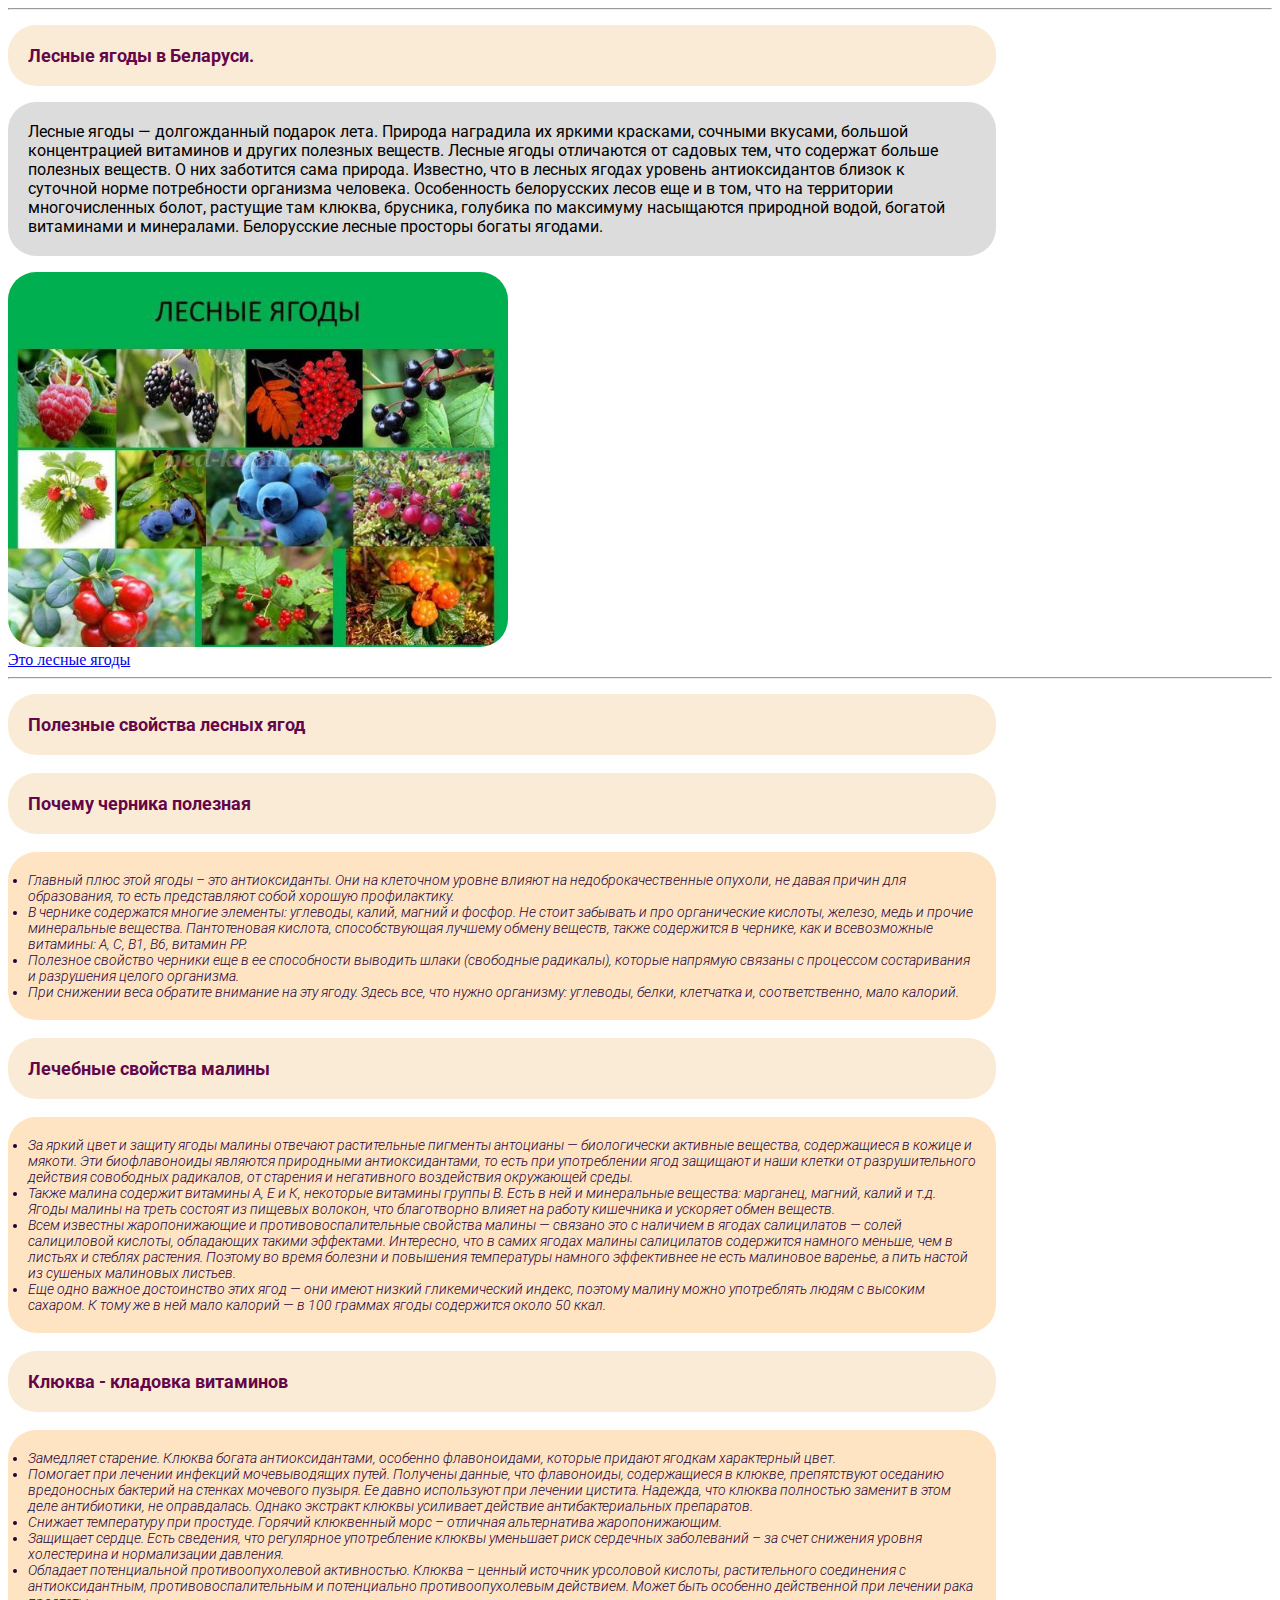
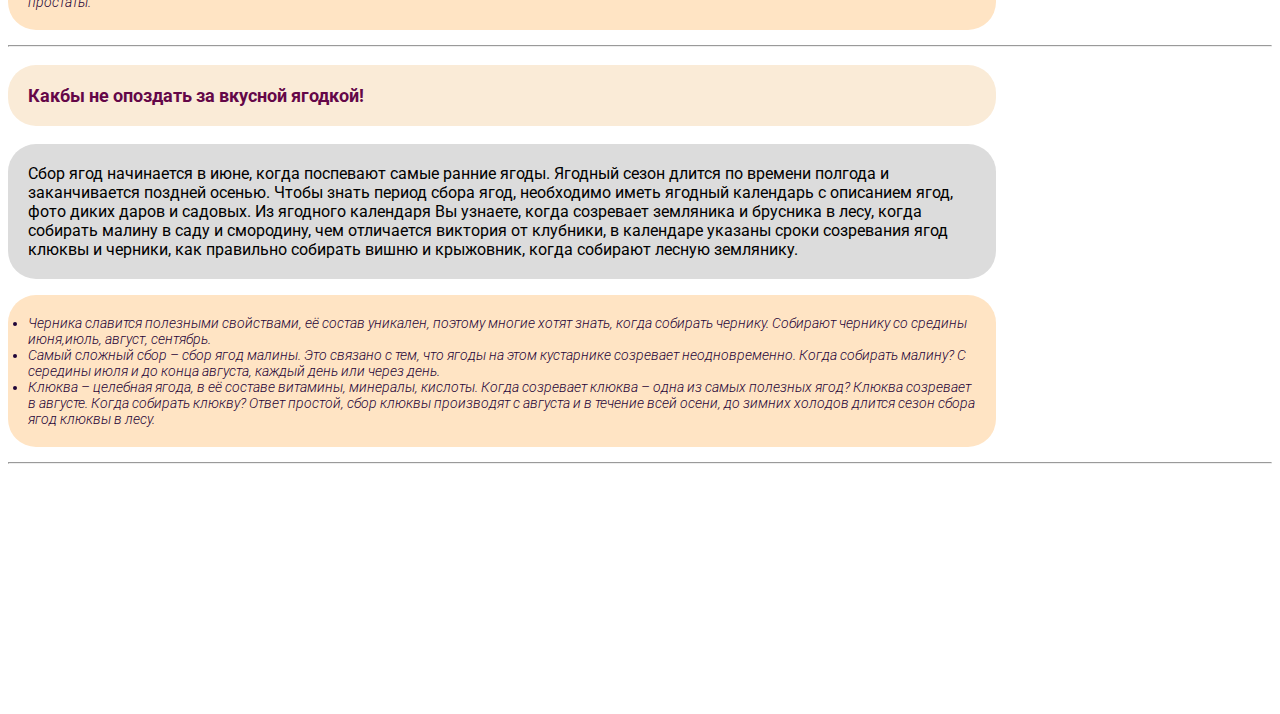
<file: index.html>
<!DOCTYPE html>
<html lang="en">
<head>
  <meta charset="UTF-8">
  <meta http-equiv="X-UA-Compatible" content="IE=edge">
  <meta name="viewport" content="width=device-width, initial-scale=1.0">
  <title>Знакомство с лесными ягодами</title>
  <link rel="stylesheet" href="css/styles.css">
</head>
<body>
    <hr />
       <h2>Лесные ягоды в Беларуси.</h2>
       <p>
    Лесные ягоды — долгожданный подарок лета. Природа наградила их яркими красками, сочными вкусами, большой концентрацией витаминов и других полезных веществ. Лесные ягоды отличаются от садовых тем, что содержат больше полезных веществ. О них заботится сама природа. Известно, что в лесных ягодах уровень антиоксидантов близок к суточной норме потребности организма человека. Особенность белорусских лесов еще и в том, что на территории многочисленных болот, растущие там клюква, брусника, голубика по максимуму насыщаются природной водой, богатой витаминами и минералами. Белорусские лесные просторы богаты ягодами.
  </p>
  <div>
  <img class="wildberries" src="img/wildberries.jpg" alt="Здесь была фотка с ягодами">
  <br />  
  <a href="berries.html">Это лесные ягоды</a>
</div>
    <hr />
  <h2>Полезные свойства лесных ягод</h2>
    <h3>Почему черника полезная</h3>
        <ul>
      <li>Главный плюс этой ягоды – это антиоксиданты. Они на клеточном уровне влияют на недоброкачественные опухоли, не давая причин для образования, то есть представляют собой хорошую профилактику. </li>
      <li>В чернике содержатся многие элементы: углеводы, калий, магний и фосфор. Не стоит забывать и про органические кислоты, железо, медь и прочие минеральные вещества. Пантотеновая кислота, способствующая лучшему обмену веществ, также содержится в чернике, как и всевозможные витамины: А, С, В1, B6, витамин РР.</li>
      <li>Полезное свойство черники еще в ее способности выводить шлаки (свободные радикалы), которые напрямую связаны с процессом состаривания и разрушения целого организма.</li>
      <li>При снижении веса обратите внимание на эту ягоду. Здесь все, что нужно организму: углеводы, белки, клетчатка и, соответственно, мало калорий.</li>
    </ul>  
     <h3>Лечебные свойства малины</h3>
     <ul>
       <li>За яркий цвет и защиту ягоды малины отвечают растительные пигменты антоцианы — биологически активные вещества, содержащиеся в кожице и мякоти. Эти биофлавоноиды являются природными антиоксидантами, то есть при употреблении ягод защищают и наши клетки от разрушительного действия совободных радикалов, от старения и негативного воздействия окружающей среды.</li>
       <li>Также малина содержит витамины А, Е и К, некоторые витамины группы В. Есть в ней и минеральные вещества: марганец, магний, калий и т.д. Ягоды малины на треть состоят из пищевых волокон, что благотворно влияет на работу кишечника и ускоряет обмен веществ.</li>
       <li>Всем известны жаропонижающие и противовоспалительные свойства малины — связано это с наличием в ягодах салицилатов — солей салициловой кислоты, обладающих такими эффектами. Интересно, что в самих ягодах малины салицилатов содержится намного меньше, чем в листьях и стеблях растения. Поэтому во время болезни и повышения температуры намного эффективнее не есть малиновое варенье, а пить настой из сушеных малиновых листьев.</li>
       <li>Еще одно важное достоинство этих ягод — они имеют низкий гликемический индекс, поэтому малину можно употреблять людям с высоким сахаром. К тому же в ней мало калорий — в 100 граммах ягоды содержится около 50 ккал.</li>
    </ul>
    <h3>Клюква - кладовка витаминов</h3>
    <ul>
      <li>Замедляет старение. Клюква богата антиоксидантами, особенно флавоноидами, которые придают ягодкам характерный цвет.</li>
      <li>Помогает при лечении инфекций мочевыводящих путей. Получены данные, что флавоноиды, содержащиеся в клюкве, препятствуют оседанию вредоносных бактерий на стенках мочевого пузыря. Ее давно используют при лечении цистита. Надежда, что клюква полностью заменит в этом деле антибиотики, не оправдалась. Однако экстракт клюквы усиливает действие антибактериальных препаратов.</li>
      <li>Снижает температуру при простуде. Горячий клюквенный морс – отличная альтернатива жаропонижающим.</li>
      <li>Защищает сердце. Есть сведения, что регулярное употребление клюквы уменьшает риск сердечных заболеваний – за счет снижения уровня холестерина и нормализации давления.</li>
      <li>Обладает потенциальной противоопухолевой активностью. Клюква – ценный источник урсоловой кислоты, растительного соединения с антиоксидантным, противовоспалительным и потенциально противоопухолевым действием. Может быть особенно действенной при лечении рака простаты.</li>
    </ul>
   <hr />
     <h3>Какбы не опоздать за вкусной ягодкой!</h3>
      <p>Сбор ягод начинается в июне, когда поспевают самые ранние ягоды. Ягодный сезон длится по времени полгода и заканчивается поздней осенью. Чтобы знать период сбора ягод, необходимо иметь ягодный календарь с описанием ягод, фото диких даров и садовых. Из ягодного календаря Вы узнаете, когда созревает земляника и брусника в лесу, когда собирать малину в саду и смородину, чем отличается виктория от клубники, в календаре указаны сроки созревания ягод клюквы и черники, как правильно собирать вишню и крыжовник, когда собирают лесную землянику.</p>
       <ul>
      <li>Черника славится полезными свойствами, её состав уникален, поэтому многие хотят знать, когда собирать чернику. Собирают чернику со средины июня,июль, август, сентябрь.</li>
      <li>Самый сложный сбор – сбор ягод малины. Это связано с тем, что ягоды на этом кустарнике созревает неодновременно. 
        Когда собирать малину? С середины июля и до конца августа, каждый день или через день.</li>
      <li>Клюква – целебная ягода, в её составе витамины, минералы, кислоты. Когда созревает клюква – одна из самых полезных ягод? Клюква созревает в августе. Когда собирать клюкву? Ответ простой, сбор клюквы производят с августа и в течение всей осени, до зимних холодов длится сезон сбора ягод клюквы в лесу.</li>
    </ul>
    <hr />
      <div style="margin-bottom: 250px;"></div>
   </body>
  </html>
 <!-- Simple video example -->
<!-- <video src="video1.mp4" autoplay controls> -->
    <!-- Sorry, your browser doesn't support embedded videos, -->
    <!-- but don't worry, you can <a href="video1.mp4">download it</a> -->
    <!-- and watch it with your favorite video player! -->
  <!-- </video> -->
</file>
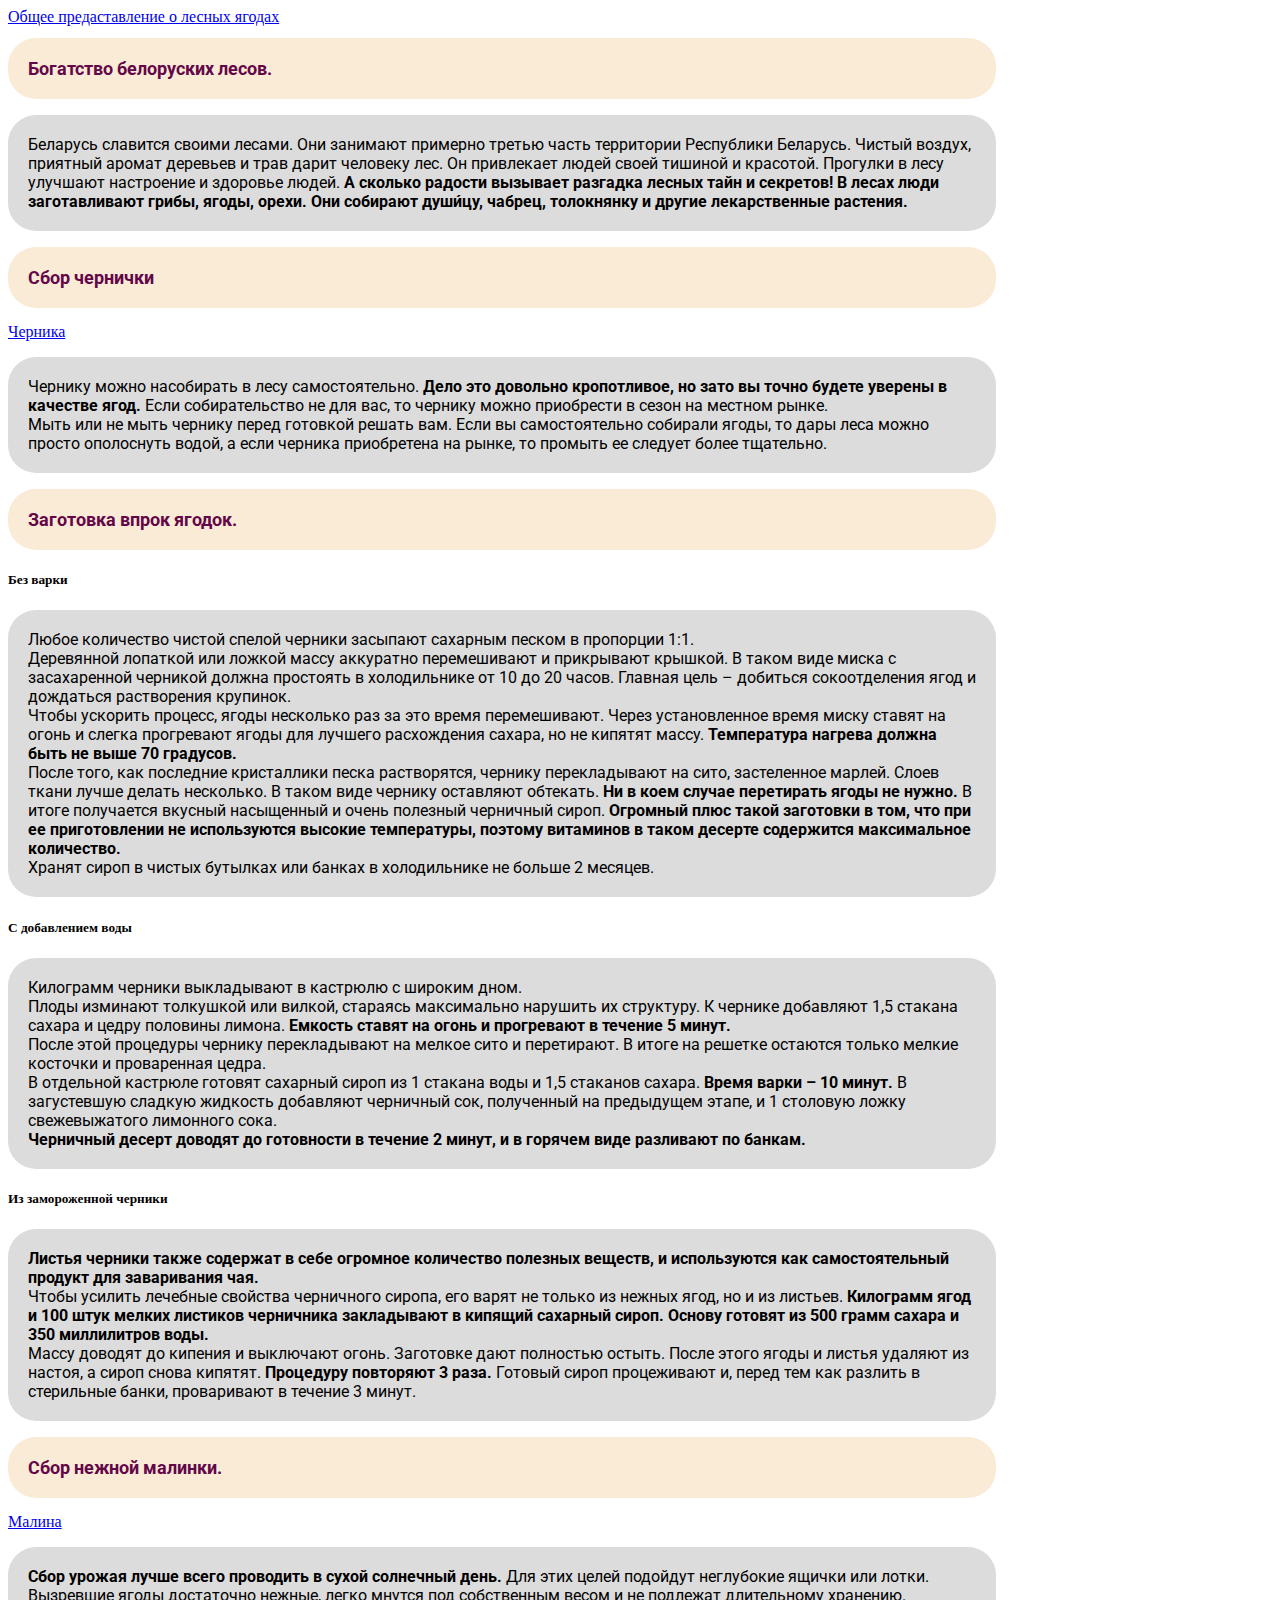
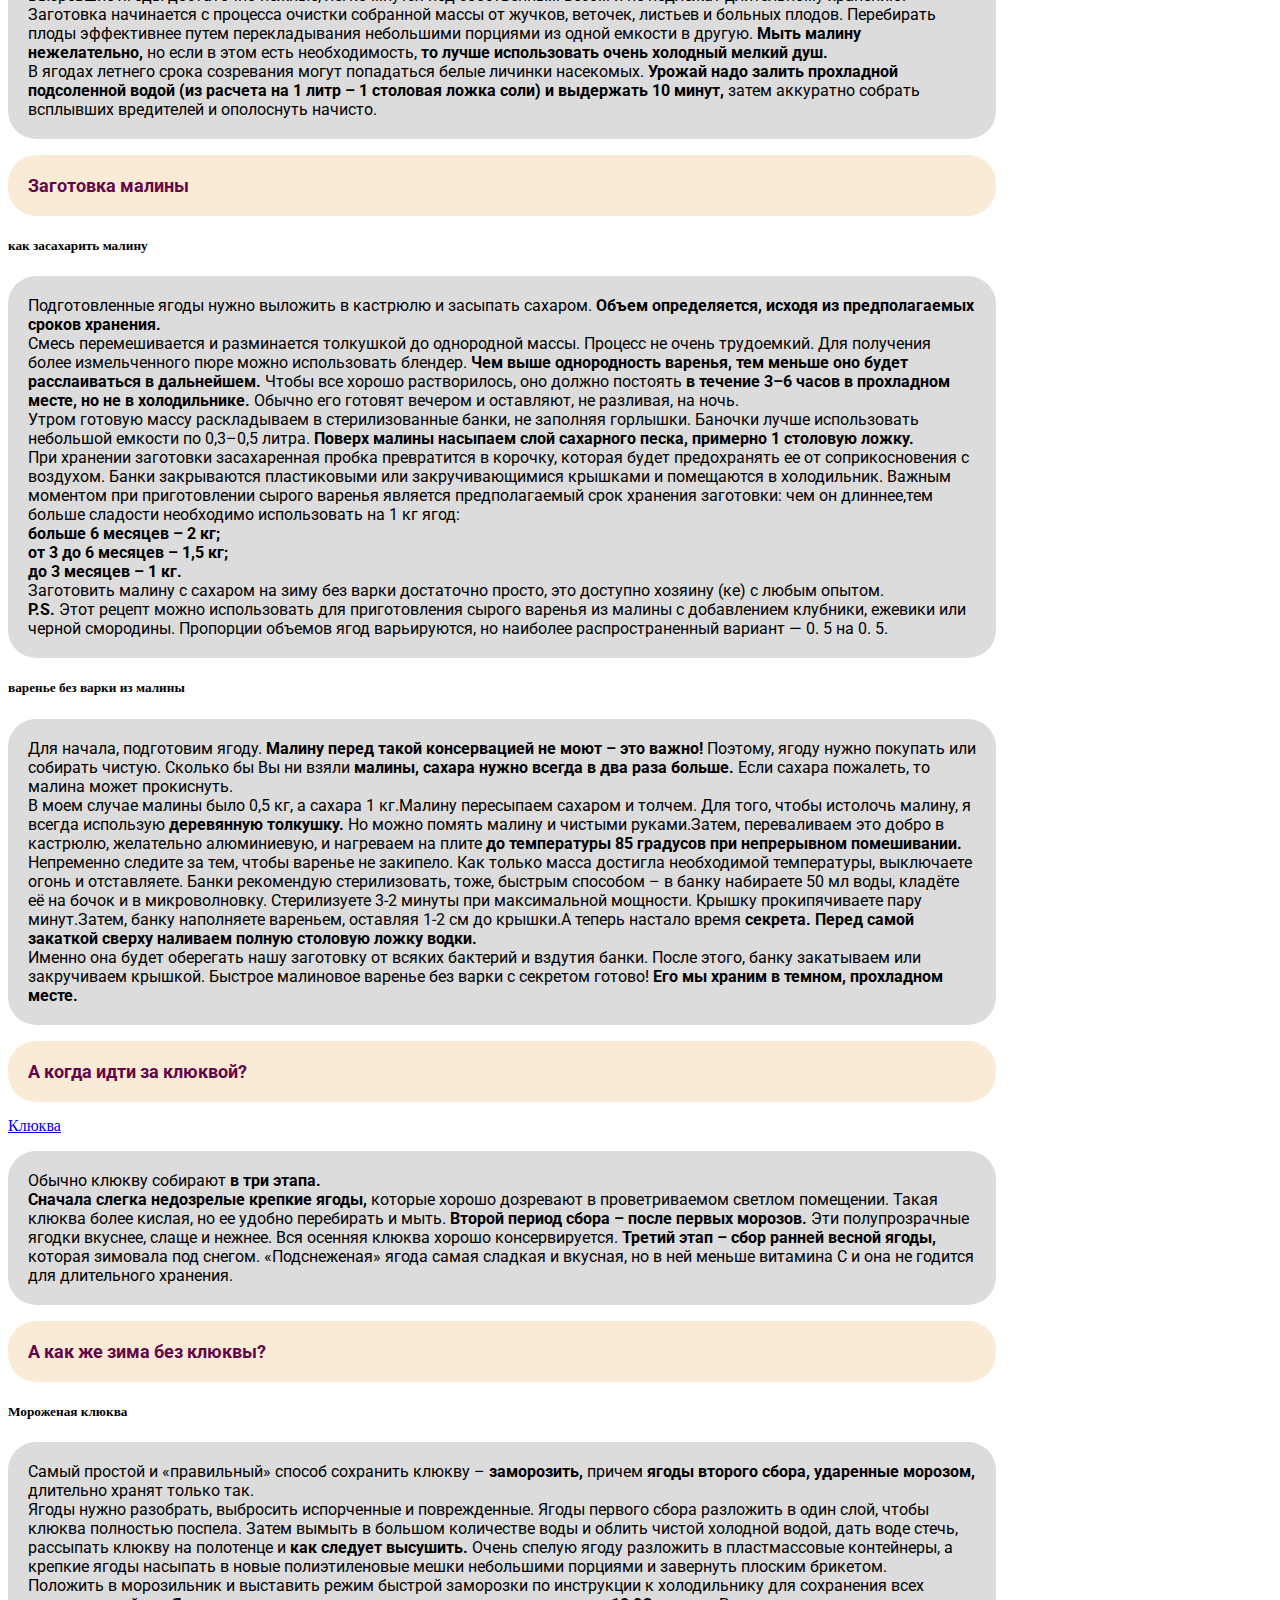
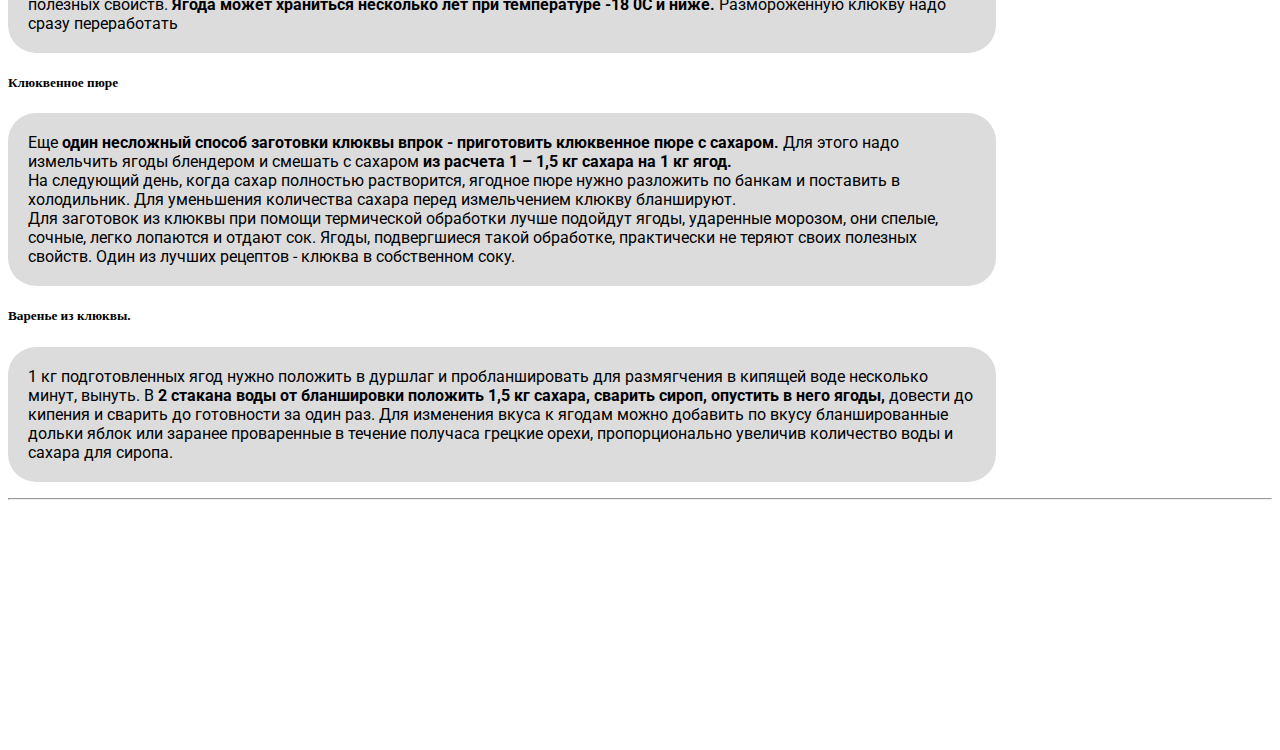
<file: berries.html>
<!DOCTYPE html>
<html lang="en">
<head>
    <meta charset="UTF-8">
    <meta http-equiv="X-UA-Compatible" content="IE=edge">
    <meta name="viewport" content="width=device-width, initial-scale=1.0">
    <title>Лесные ягоды</title>
    <link rel="stylesheet" href="css/styles.css">
</head>
<body>
    <div class="conteiner">
    <div class="common">
    <a href="index.html">Общее предаставление о лесных ягодах</a>
        <h1>Богатство белоруских лесов. </h1>
        <p>Беларусь славится своими лесами. Они занимают примерно третью часть территории Республики Беларусь. Чистый воздух, приятный аромат деревьев и трав дарит человеку лес. Он привлекает людей своей тишиной и красотой. Прогулки в лесу улучшают настроение и здоровье людей. <strong> А сколько радости вызывает разгадка лесных тайн и секретов! В лесах люди заготавливают грибы, ягоды, орехи. Они собирают души́цу, чабрец, толокнянку и другие лекарственные растения.</strong></p>
       </div>
            <div class="blueberris">
                <h2>Сбор чернички</h2>
                <!-- <input class="btn" type="submit" value="Черничка"> -->
            
                <a href="berries/blueberris.html">Черника</a>
                    <p>Чернику можно насобирать в лесу самостоятельно. <strong> Дело это довольно кропотливое, но зато вы точно будете уверены в качестве ягод.</strong> Если собирательство не для вас, то чернику можно приобрести в сезон на местном рынке. <br> Мыть или не мыть чернику перед готовкой решать вам. Если вы самостоятельно собирали ягоды, то дары леса можно просто ополоснуть водой, а если черника приобретена на рынке, то промыть ее следует более тщательно. </p>
                <h2>Заготовка впрок ягодок.</h2>
                <h5>Без варки</h5>
                     <p> Любое количество чистой спелой черники засыпают сахарным песком в пропорции 1:1. <br> Деревянной лопаткой или ложкой массу аккуратно перемешивают и прикрывают крышкой. В таком виде миска с засахаренной черникой должна простоять в холодильнике от 10 до 20 часов. Главная цель – добиться сокоотделения ягод и дождаться растворения крупинок. <br> Чтобы ускорить процесс, ягоды несколько раз за это время перемешивают. Через установленное время миску ставят на огонь и слегка прогревают ягоды для лучшего расхождения сахара, но не кипятят массу. <strong>
                     Температура нагрева должна быть не выше 70 градусов.</strong>  <br> После того, как последние кристаллики песка растворятся, чернику перекладывают на сито, застеленное марлей. Слоев ткани лучше делать несколько. В таком виде чернику оставляют обтекать. <strong> Ни в коем случае перетирать ягоды не нужно.</strong> В итоге получается вкусный насыщенный и очень полезный черничный сироп. <strong> Огромный плюс такой заготовки в том, что при ее приготовлении не используются высокие температуры, поэтому витаминов в таком десерте содержится максимальное количество.</strong>  <br> Хранят сироп в чистых бутылках или банках в холодильнике не больше 2 месяцев.</p>
                <h5>С добавлением воды</h5>
                     <p> Килограмм черники выкладывают в кастрюлю с широким дном. <br> Плоды изминают толкушкой или вилкой, стараясь максимально нарушить их структуру. К чернике добавляют 1,5 стакана сахара и цедру половины лимона. <strong> Емкость ставят на огонь и прогревают в течение 5 минут.</strong> <br> После этой процедуры чернику перекладывают на мелкое сито и перетирают. В итоге на решетке остаются только мелкие косточки и проваренная цедра. <br> В отдельной кастрюле готовят сахарный сироп из 1 стакана воды и 1,5 стаканов сахара. <strong> Время варки – 10 минут.</strong> В загустевшую сладкую жидкость добавляют черничный сок, полученный на предыдущем этапе, и 1 столовую ложку свежевыжатого лимонного сока. <br> <strong>Черничный десерт доводят до готовности в течение 2 минут, и в горячем виде разливают по банкам.  </strong></p>
                <h5>Из замороженной черники</h5>
                     <p> <strong> Листья черники также содержат в себе огромное количество полезных веществ, и используются как самостоятельный продукт для заваривания чая.</strong> <br> Чтобы усилить лечебные свойства черничного сиропа, его варят не только из нежных ягод, но и из листьев. <strong>  Килограмм ягод и 100 штук мелких листиков черничника закладывают в кипящий сахарный сироп. Основу готовят из 500 грамм сахара и 350 миллилитров воды.</strong>  <br> Массу доводят до кипения и выключают огонь. Заготовке дают полностью остыть. После этого ягоды и листья удаляют из настоя, а сироп снова кипятят. <strong> Процедуру повторяют 3 раза. </strong> Готовый сироп процеживают и, перед тем как разлить в стерильные банки, проваривают в течение 3 минут.
                     </p>
         </div>
   
      <div class="raspberris">  
          <h2>Сбор нежной малинки.</h2>
           <a href="berries/raspberris.html">Малина</a>
                <p> <strong> Сбор урожая лучше всего проводить в сухой солнечный день.</strong> Для этих целей подойдут неглубокие ящички или лотки. Вызревшие ягоды достаточно нежные, легко мнутся под собственным весом и не подлежат длительному хранению. <br> Заготовка начинается с процесса очистки собранной массы от жучков, веточек, листьев и больных плодов. Перебирать плоды эффективнее путем перекладывания небольшими порциями из одной емкости в другую. <strong> Мыть малину нежелательно,</strong> но если в этом есть необходимость, <strong> то лучше использовать очень холодный мелкий душ.</strong><br> В ягодах летнего срока созревания могут попадаться белые личинки насекомых. <strong> Урожай надо залить прохладной подсоленной водой (из расчета на 1 литр – 1 столовая ложка соли) и выдержать 10 минут,</strong> затем аккуратно собрать всплывших вредителей и ополоснуть начисто. </p>
             <h2>Заготовка малины</h2>
                 <h5>как засахарить малину</h5>
                <p>Подготовленные ягоды нужно выложить в кастрюлю и засыпать сахаром. <strong> Объем определяется, исходя из предполагаемых сроков хранения.</strong><br> Смесь перемешивается и разминается толкушкой до однородной массы. Процесс не очень трудоемкий. Для получения более измельченного пюре можно использовать блендер. <strong> Чем выше однородность варенья, тем меньше оно будет расслаиваться в дальнейшем.</strong> Чтобы все хорошо растворилось, оно должно постоять <strong> в течение 3–6 часов в прохладном месте, но не в холодильнике.</strong> Обычно его готовят вечером и оставляют, не разливая, на ночь. <br> Утром готовую массу раскладываем в стерилизованные банки, не заполняя горлышки. Баночки лучше использовать небольшой емкости по 0,3–0,5 литра. <strong> Поверх малины насыпаем слой сахарного песка, примерно 1 столовую ложку.</strong><br> При хранении заготовки засахаренная пробка превратится в корочку, которая будет предохранять ее от соприкосновения с воздухом. Банки закрываются пластиковыми или закручивающимися крышками и помещаются в холодильник. Важным моментом при приготовлении сырого варенья является предполагаемый срок хранения заготовки: чем он длиннее,тем больше сладости необходимо использовать на 1 кг ягод:
                 <strong><br>  больше 6 месяцев – 2 кг;
                   <br> от 3 до 6 месяцев – 1,5 кг;
                   <br> до 3 месяцев – 1 кг.</strong> 
                <br> Заготовить малину с сахаром на зиму без варки достаточно просто, это доступно хозяину (ке) с любым опытом.                   
                    <br><strong> P.S. </strong>Этот рецепт можно использовать для приготовления сырого варенья из малины с добавлением клубники, ежевики или черной смородины. Пропорции объемов ягод варьируются, но наиболее распространенный вариант — 0. 5 на 0. 5.</p>
            <h5>варенье без варки из малины</h5>
                <p>Для начала, подготовим ягоду. <strong>Малину перед такой консервацией не моют – это важно!</strong> Поэтому, ягоду нужно покупать или собирать чистую. Сколько бы Вы ни взяли <strong> малины, сахара нужно всегда в два раза больше.</strong> Если сахара пожалеть, то малина может прокиснуть. <br> В моем случае малины было 0,5 кг, а сахара 1 кг.Малину пересыпаем сахаром и толчем. Для того, чтобы истолочь малину, я всегда использую <strong> деревянную толкушку.</strong> Но можно помять малину и чистыми руками.Затем, переваливаем это добро в кастрюлю, желательно алюминиевую, и нагреваем на плите <strong> до температуры 85 градусов при непрерывном помешивании.</strong><br> Непременно следите за тем, чтобы варенье не закипело. Как только масса достигла необходимой температуры, выключаете огонь и отставляете. Банки рекомендую стерилизовать, тоже, быстрым способом – в банку набираете 50 мл воды, кладёте её на бочок и в микроволновку. Стерилизуете 3-2 минуты при максимальной мощности. Крышку прокипячиваете пару минут.Затем, банку наполняете вареньем, оставляя 1-2 см до крышки.А теперь настало время <strong> секрета. Перед самой закаткой сверху наливаем полную столовую ложку водки. </strong><br> Именно она будет оберегать нашу заготовку от всяких бактерий и вздутия банки. После этого, банку закатываем или закручиваем крышкой. Быстрое малиновое варенье без варки с секретом готово! <strong> Его мы храним в темном, прохладном месте.</strong></p>
        </div>
   
        <div class="cranberry">   
         <h2>А когда идти за клюквой?</h2>
        <a href="berries/cranberry.html">Клюква</a>
        <p>Обычно клюкву собирают <strong> в три этапа.</strong><br><strong>Сначала слегка недозрелые крепкие ягоды,</strong>  которые хорошо дозревают в проветриваемом светлом помещении. Такая клюква более кислая, но ее удобно перебирать и мыть. <strong> Второй период сбора – после первых морозов. </strong> Эти полупрозрачные ягодки вкуснее, слаще и нежнее. Вся осенняя клюква хорошо консервируется. <strong> Третий этап – сбор ранней весной ягоды,</strong> которая зимовала под снегом. «Подснеженая» ягода самая сладкая и вкусная, но в ней меньше витамина С и она не годится для длительного хранения.</p>
         <h2>А как же зима без клюквы?</h2>
            <h5>Мороженая клюква</h5>
                <p>Самый простой и «правильный» способ сохранить клюкву – <strong>заморозить,</strong>  причем <strong> ягоды второго сбора, ударенные морозом,</strong> длительно хранят только так. <br> Ягоды нужно разобрать, выбросить испорченные и поврежденные. Ягоды первого сбора разложить в один слой, чтобы клюква полностью поспела. Затем вымыть в большом количестве воды и облить чистой холодной водой, дать воде стечь, рассыпать клюкву на полотенце и <strong> как следует высушить.</strong> Очень спелую ягоду разложить в пластмассовые контейнеры, а крепкие ягоды насыпать в новые полиэтиленовые мешки небольшими порциями и завернуть плоским брикетом. <br> Положить в морозильник и выставить режим быстрой заморозки по инструкции к холодильнику для сохранения всех полезных свойств. <STrong> Ягода может храниться несколько лет при температуре -18 0С и ниже.</STrong>  Размороженную клюкву надо сразу переработать</p>
            <h5>Клюквенное пюре</h5>
                <p>Еще <strong> один несложный способ заготовки клюквы впрок - приготовить клюквенное пюре с сахаром.</strong> Для этого надо измельчить ягоды блендером и смешать с сахаром <strong> из расчета 1 – 1,5 кг сахара на 1 кг ягод.</strong><br> На следующий день, когда сахар полностью растворится, ягодное пюре нужно разложить по банкам и поставить в холодильник. Для уменьшения количества сахара перед измельчением клюкву бланшируют. <br> Для заготовок из клюквы при помощи термической обработки лучше подойдут ягоды, ударенные морозом, они спелые, сочные, легко лопаются и отдают сок. Ягоды, подвергшиеся такой обработке, практически не теряют своих полезных свойств. Один из лучших рецептов - клюква в собственном соку. </p>
            <h5>Варенье из клюквы.</h5>
                <p>1 кг подготовленных ягод <strong></strong> нужно положить в дуршлаг и пробланшировать для размягчения в кипящей воде несколько минут, вынуть.</strong> В <strong> 2 стакана воды от бланшировки положить 1,5 кг сахара, сварить сироп, опустить в него ягоды,</strong> довести до кипения и сварить до готовности за один раз. Для изменения вкуса к ягодам можно добавить по вкусу бланшированные дольки яблок или заранее проваренные в течение получаса грецкие орехи, пропорционально увеличив количество воды и сахара для сиропа.</p>
    </div>  
    
</div>
  
    <hr />

    <div style="margin-bottom: 250px;"></div>  
    
</body>
</html>
</file>
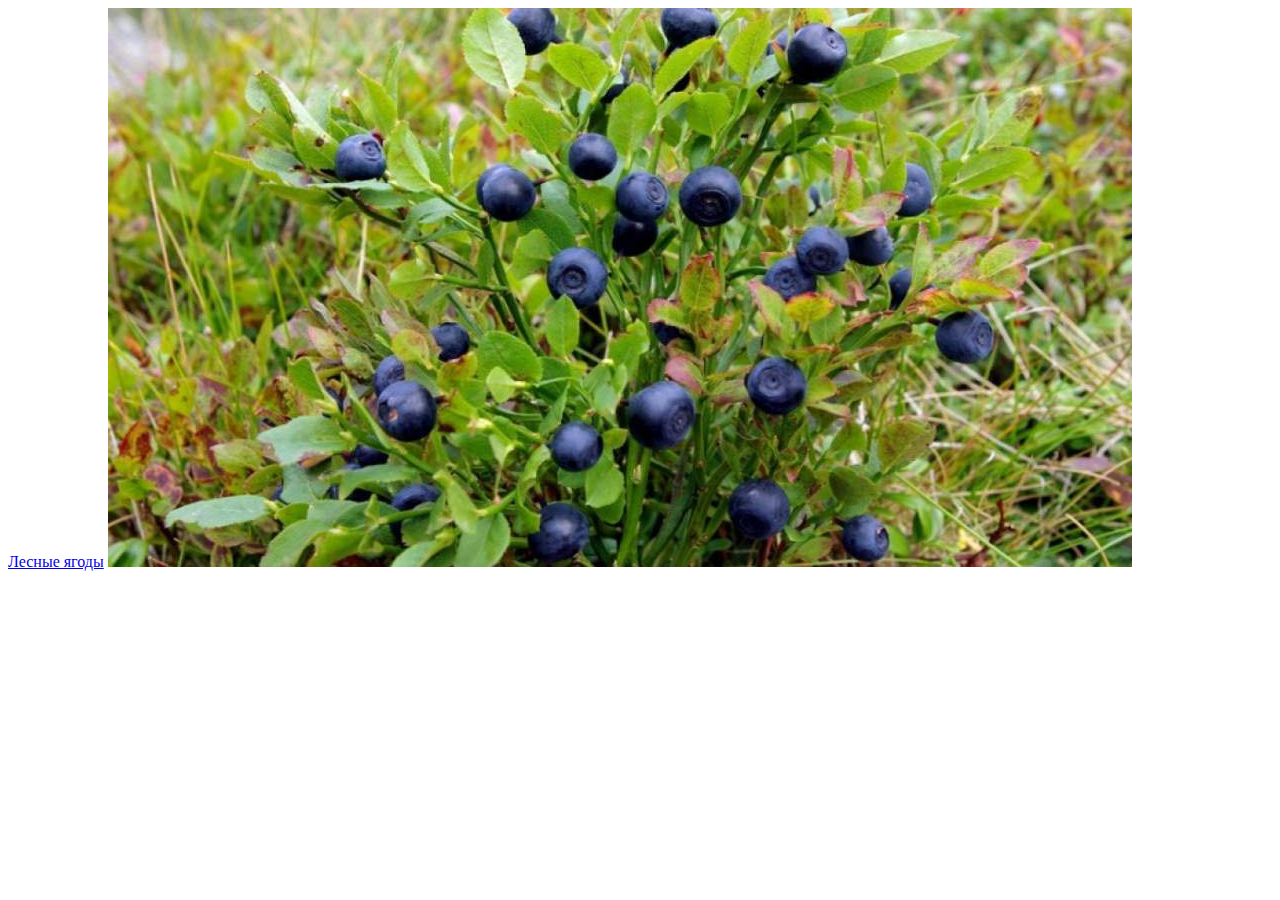
<file: berries/blueberris.html>
<!DOCTYPE html>
<html lang="en">
<head>
    <meta charset="UTF-8">
    <meta http-equiv="X-UA-Compatible" content="IE=edge">
    <meta name="viewport" content="width=device-width, initial-scale=1.0">
    <title>Черничка</title>
</head>
<body>
    <a href="../berries.html">Лесные ягоды</a>
    <img src="../img/blueberries.jpg" alt="">
</body>
</html>
</file>
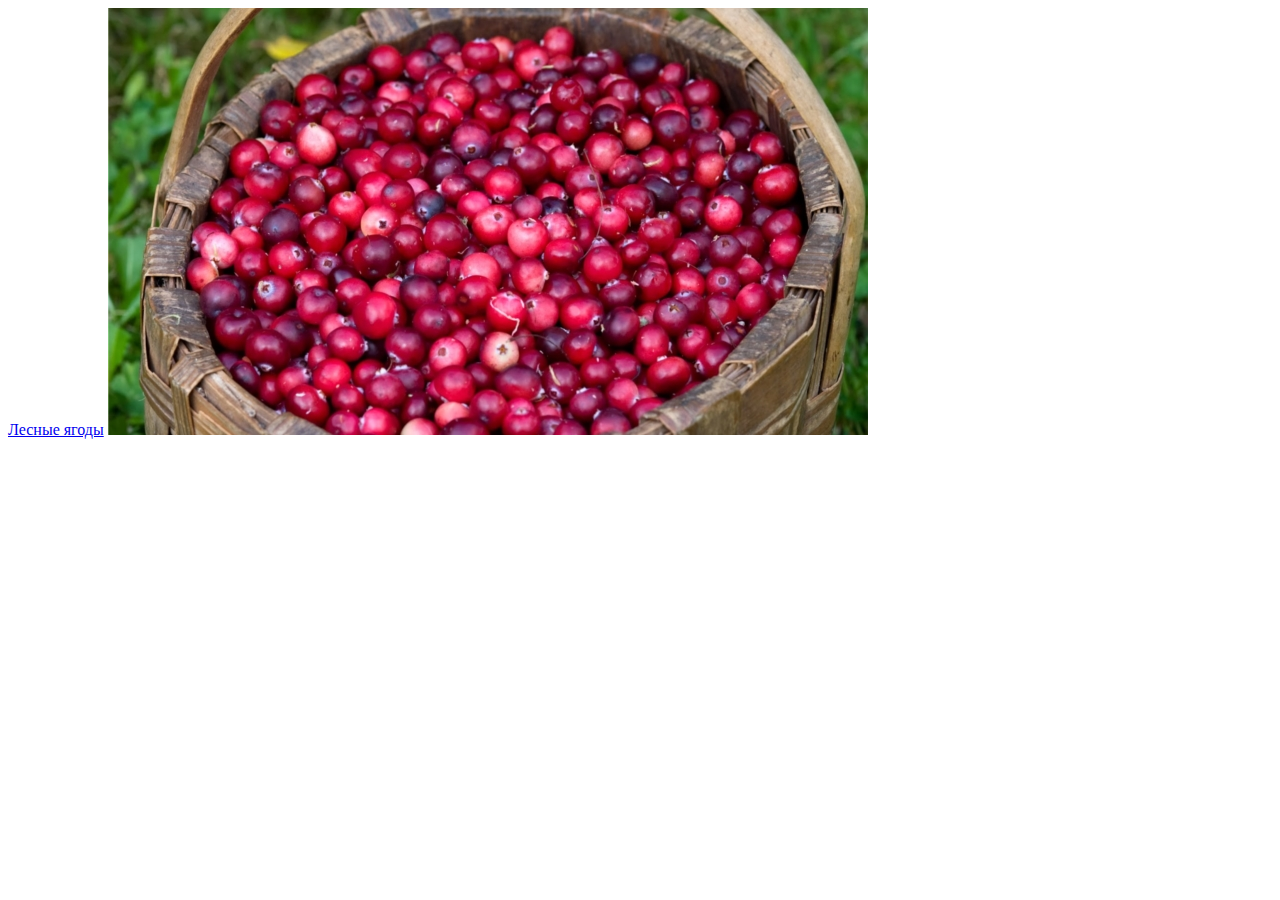
<file: berries/cranberry.html>
<!DOCTYPE html>
<html lang="en">
<head>
    <meta charset="UTF-8">
    <meta http-equiv="X-UA-Compatible" content="IE=edge">
    <meta name="viewport" content="width=device-width, initial-scale=1.0">
    <title>Клюковка</title>
</head>
<body>
    <a href="../berries.html">Лесные ягоды</a>
    <img src="../img/cranberries.jpg" alt="">
</body>
</html>
</file>
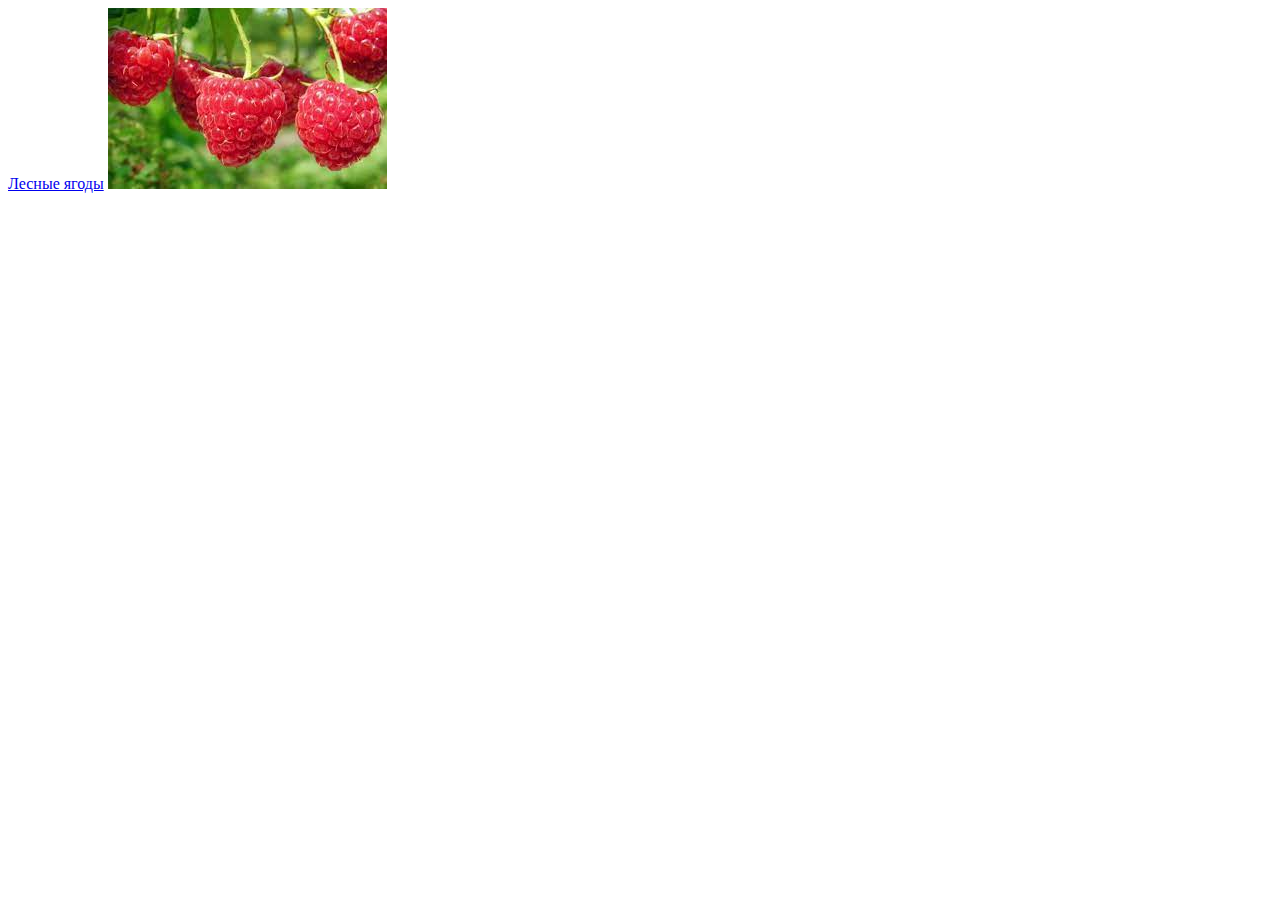
<file: berries/raspberris.html>
<!DOCTYPE html>
<html lang="en">
<head>
    <meta charset="UTF-8">
    <meta http-equiv="X-UA-Compatible" content="IE=edge">
    <meta name="viewport" content="width=device-width, initial-scale=1.0">
    <title>Малинка</title>
</head>
<body>
   <a href="../berries.html">Лесные ягоды</a> 
   <img src="../img/raspberries.jpg">
</body>
</html>
</file>
<file: css/styles.css>
@import url('https://fonts.googleapis.com/css2?family=Roboto&display=swap');

p {
    width: 75%;
    text-align: auto ;
    font-weight: 400;
    font-size: 16px;
    padding: 20px;
    background-color: gainsboro;
    font-family: 'Roboto', sans-serif;
    border-radius: 28px;
}
h1, h2, h3 {
    width: 75%;
    font-weight: bold;
    font-size: 18px;
    padding: 20px;
    color: rgb(100, 7, 72);
    background-color: antiquewhite;
    font-family: 'Roboto', sans-serif;
    border-radius: 28px;
}
ul {
    width: 75%;
    font-weight: 300;
    font-size: 15px;
    padding: 20px;
    color: rgb(31, 4, 56);
    background-color: bisque;
    font-family: 'Roboto', sans-serif;
    border-radius: 28px;
}
.wildberries {
    width: 500px;
    border-radius: 28px;
}
li {
    font-size: 14px;
    font-style: italic;
    flex-direction: initial;
    font-family: 'Roboto', sans-serif;
}
</file>
